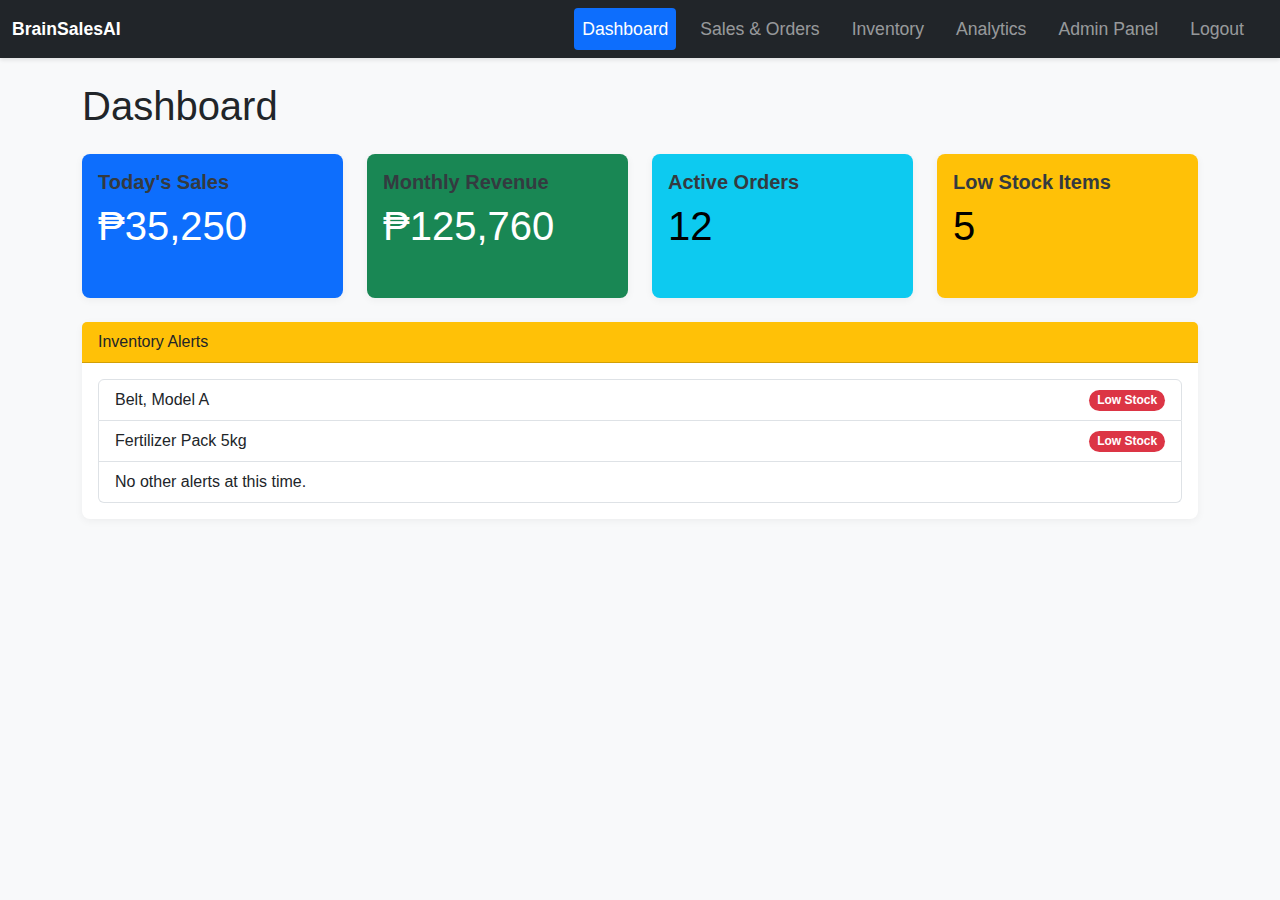
<file: index.html>
<!DOCTYPE html>
<html lang="en">
<head>
  <meta charset="UTF-8" />
  <meta name="viewport" content="width=device-width, initial-scale=1.0"/>
  <title>BrainSalesAI - Dashboard</title>
  <!-- Bootstrap CSS (CDN) -->
  <link 
    rel="stylesheet" 
    href="https://cdn.jsdelivr.net/npm/bootstrap@5.3.0/dist/css/bootstrap.min.css"
  />
  <link rel="stylesheet" href="style.css" />
 
</head>
<body>
  <!-- Navbar -->
  <nav class="navbar navbar-expand-lg navbar-dark bg-dark">
    <div class="container-fluid">
      <a class="navbar-brand" href="index.html">BrainSalesAI</a>
      <button 
        class="navbar-toggler" 
        type="button" 
        data-bs-toggle="collapse" 
        data-bs-target="#navbarNav"
        aria-controls="navbarNav" 
        aria-expanded="false" 
        aria-label="Toggle navigation"
      >
        <span class="navbar-toggler-icon"></span>
      </button>

      <div class="collapse navbar-collapse" id="navbarNav">
        <ul class="navbar-nav ms-auto">
          <li class="nav-item">
            <a class="nav-link active" aria-current="page" href="index.html">Dashboard</a>
          </li>
          <li class="nav-item">
            <a class="nav-link" href="sales_orders.html">Sales & Orders</a>
          </li>
          <li class="nav-item">
            <a class="nav-link" href="inventory.html">Inventory</a>
          </li>
          <li class="nav-item">
            <a class="nav-link" href="analytics.html">Analytics</a>
          </li>
          <li class="nav-item">
            <a class="nav-link" href="admin.html">Admin Panel</a>
          </li>
          <li class="nav-item">
            <a class="nav-link" href="login.html">Logout</a>
          </li>
        </ul>
      </div>
    </div>
  </nav>

  <!-- Main Content -->
  <div class="container my-4">
    <h1 class="mb-4">Dashboard</h1>
    <!-- Quick Metrics Row -->
    <div class="row mb-4">
      <div class="col-md-3">
        <div class="card text-bg-primary mb-3 h-100 d-flex flex-column">
          <div class="card-body d-flex flex-column">
            <h5 class="card-title">Today's Sales</h5>
            <p class="card-text display-6">₱35,250</p>
            <div class="mt-auto"></div> <!-- This pushes content to the bottom -->
          </div>
        </div>
      </div>
      <div class="col-md-3">
        <div class="card text-bg-success mb-3 h-100 d-flex flex-column">
          <div class="card-body d-flex flex-column">
            <h5 class="card-title">Monthly Revenue</h5>
            <p class="card-text display-6">₱125,760</p>
            <div class="mt-auto"></div>
          </div>
        </div>
      </div>
      <div class="col-md-3">
        <div class="card text-bg-info mb-3 h-100 d-flex flex-column">
          <div class="card-body d-flex flex-column">
            <h5 class="card-title">Active Orders</h5>
            <p class="card-text display-6">12</p>
            <div class="mt-auto"></div>
          </div>
        </div>
      </div>
      <div class="col-md-3">
        <div class="card text-bg-warning mb-3 h-100 d-flex flex-column">
          <div class="card-body d-flex flex-column">
            <h5 class="card-title">Low Stock Items</h5>
            <p class="card-text display-6">5</p>
            <div class="mt-auto"></div>
          </div>
        </div>
      </div>
    </div>
  
    <!-- Inventory Alerts Section -->
    <div class="card mb-4">
      <div class="card-header bg-warning">
        Inventory Alerts
      </div>
      <div class="card-body">
        <ul class="list-group">
          <li class="list-group-item d-flex justify-content-between align-items-center">
            Belt, Model A
            <span class="badge bg-danger rounded-pill">Low Stock</span>
          </li>
          <li class="list-group-item d-flex justify-content-between align-items-center">
            Fertilizer Pack 5kg
            <span class="badge bg-danger rounded-pill">Low Stock</span>
          </li>
          <li class="list-group-item">No other alerts at this time.</li>
        </ul>
      </div>
    </div>
  </div>

  <!-- Bootstrap JS Bundle (CDN) -->
  <script
    src="https://cdn.jsdelivr.net/npm/bootstrap@5.3.0/dist/js/bootstrap.bundle.min.js"
  ></script>
</body>
</html>
</file>
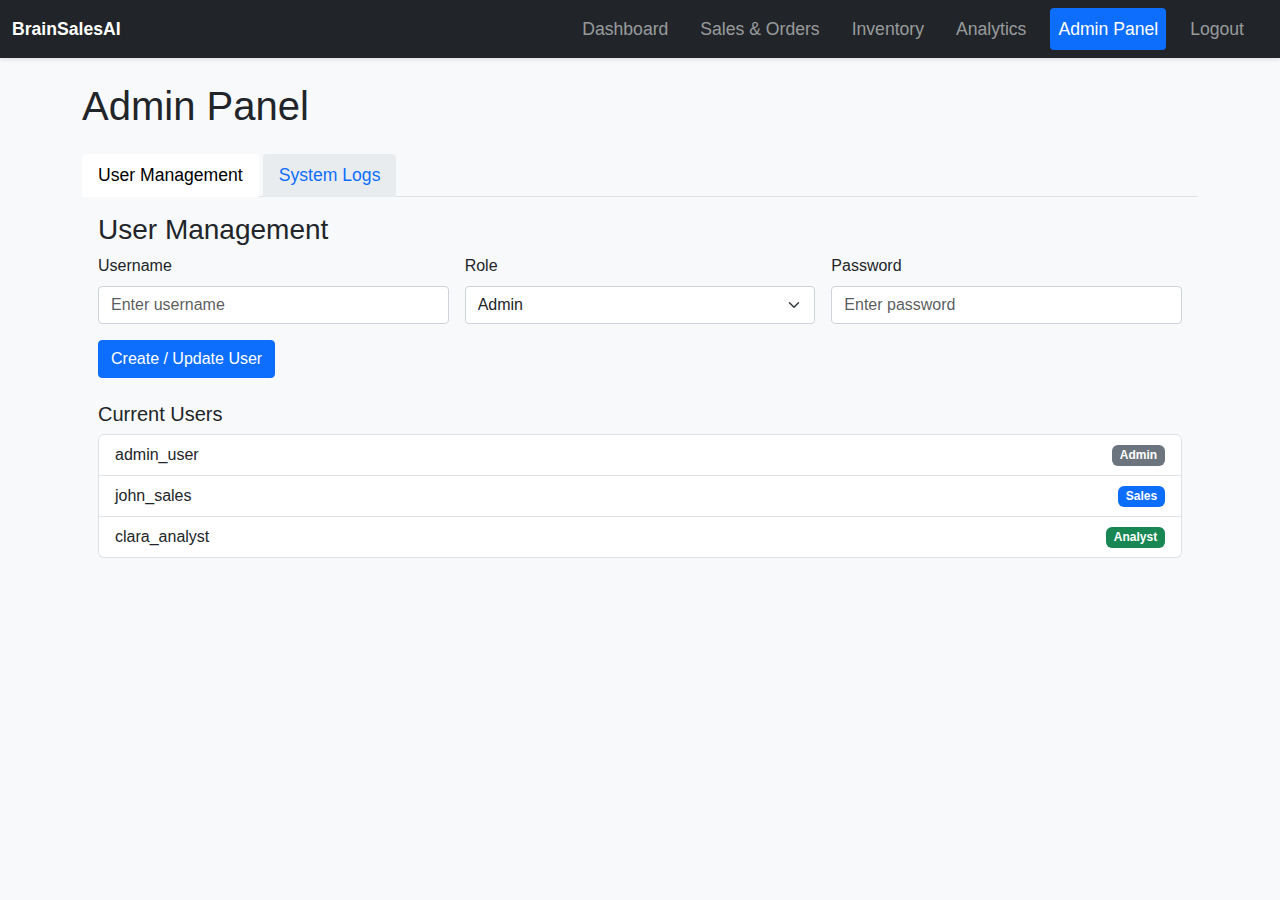
<file: admin.html>
<!DOCTYPE html>
<html lang="en">
<head>
  <meta charset="UTF-8"/>
  <meta name="viewport" content="width=device-width, initial-scale=1.0"/>
  <title>BrainSalesAI - Admin Panel</title>
  <!-- Bootstrap CSS -->
  <link 
    rel="stylesheet" 
    href="https://cdn.jsdelivr.net/npm/bootstrap@5.3.0/dist/css/bootstrap.min.css"
  />
  <link rel="stylesheet" href="style.css" />

</head>
<body>
  <!-- Navbar -->
  <nav class="navbar navbar-expand-lg navbar-dark bg-dark">
    <div class="container-fluid">
      <a class="navbar-brand" href="index.html">BrainSalesAI</a>
      <button 
        class="navbar-toggler"
        type="button"
        data-bs-toggle="collapse" 
        data-bs-target="#navbarNav"
        aria-controls="navbarNav" 
        aria-expanded="false" 
        aria-label="Toggle navigation"
      >
        <span class="navbar-toggler-icon"></span>
      </button>
      <div class="collapse navbar-collapse" id="navbarNav">
        <ul class="navbar-nav ms-auto">
          <li class="nav-item">
            <a class="nav-link" href="index.html">Dashboard</a>
          </li>
          <li class="nav-item">
            <a class="nav-link" href="sales_orders.html">Sales & Orders</a>
          </li>
          <li class="nav-item">
            <a class="nav-link" href="inventory.html">Inventory</a>
          </li>
          <li class="nav-item">
            <a class="nav-link" href="analytics.html">Analytics</a>
          </li>
          <li class="nav-item">
            <a class="nav-link active" aria-current="page" href="admin.html">Admin Panel</a>
          </li>
          <li class="nav-item">
            <a class="nav-link" href="login.html">Logout</a>
          </li>
        </ul>
      </div>
    </div>
  </nav>

  <!-- Main Content -->
  <div class="container my-4">
    <h1 class="mb-4">Admin Panel</h1>

    <!-- Tabs for Admin Sections -->
    <ul class="nav nav-tabs" id="adminTabs" role="tablist">
      <li class="nav-item" role="presentation">
        <button
          class="nav-link active"
          id="users-tab"
          data-bs-toggle="tab"
          data-bs-target="#users-tab-pane"
          type="button"
          role="tab"
          aria-controls="users-tab-pane"
          aria-selected="true"
        >
          User Management
        </button>
      </li>
      <li class="nav-item" role="presentation">
        <button
          class="nav-link"
          id="logs-tab"
          data-bs-toggle="tab"
          data-bs-target="#logs-tab-pane"
          type="button"
          role="tab"
          aria-controls="logs-tab-pane"
          aria-selected="false"
        >
          System Logs
        </button>
      </li>
    </ul>

    <div class="tab-content" id="adminTabsContent">
      <!-- User Management Pane -->
      <div
        class="tab-pane fade show active p-3"
        id="users-tab-pane"
        role="tabpanel"
        aria-labelledby="users-tab"
        tabindex="0"
      >
        <h3>User Management</h3>
        <form class="row g-3 mb-4">
          <div class="col-md-4">
            <label for="username" class="form-label">Username</label>
            <input 
              type="text" 
              class="form-control" 
              id="username" 
              placeholder="Enter username"
            />
          </div>
          <div class="col-md-4">
            <label for="role" class="form-label">Role</label>
            <select id="role" class="form-select">
              <option>Admin</option>
              <option>Sales</option>
              <option>Analyst</option>
              <option>Inventory Manager</option>
            </select>
          </div>
          <div class="col-md-4">
            <label for="password" class="form-label">Password</label>
            <input 
              type="password"
              class="form-control" 
              id="password" 
              placeholder="Enter password"
            />
          </div>
          <div class="col-12">
            <button class="btn btn-primary">Create / Update User</button>
          </div>
        </form>

        <h5>Current Users</h5>
        <ul class="list-group">
          <li class="list-group-item d-flex justify-content-between align-items-center">
            admin_user 
            <span class="badge bg-secondary">Admin</span>
          </li>
          <li class="list-group-item d-flex justify-content-between align-items-center">
            john_sales 
            <span class="badge bg-primary">Sales</span>
          </li>
          <li class="list-group-item d-flex justify-content-between align-items-center">
            clara_analyst
            <span class="badge bg-success">Analyst</span>
          </li>
        </ul>
      </div>

      <!-- System Logs Pane -->
      <div
        class="tab-pane fade p-3"
        id="logs-tab-pane"
        role="tabpanel"
        aria-labelledby="logs-tab"
        tabindex="0"
      >
        <h3>System Logs</h3>
        <p class="fst-italic">View system activity, errors, and user actions.</p>
        <div class="list-group">
          <div class="list-group-item">
            <strong>2025-01-15 10:35:21</strong> - John_Sales created a new order: #1002
          </div>
          <div class="list-group-item">
            <strong>2025-01-15 10:38:54</strong> - Clara_Analyst generated monthly report
          </div>
          <div class="list-group-item">
            <strong>2025-01-15 10:40:11</strong> - Admin_User updated user roles
          </div>
        </div>
      </div>
    </div>
  </div>

  <!-- Bootstrap JS Bundle -->
  <script
    src="https://cdn.jsdelivr.net/npm/bootstrap@5.3.0/dist/js/bootstrap.bundle.min.js"
  ></script>
</body>
</html>
</file>
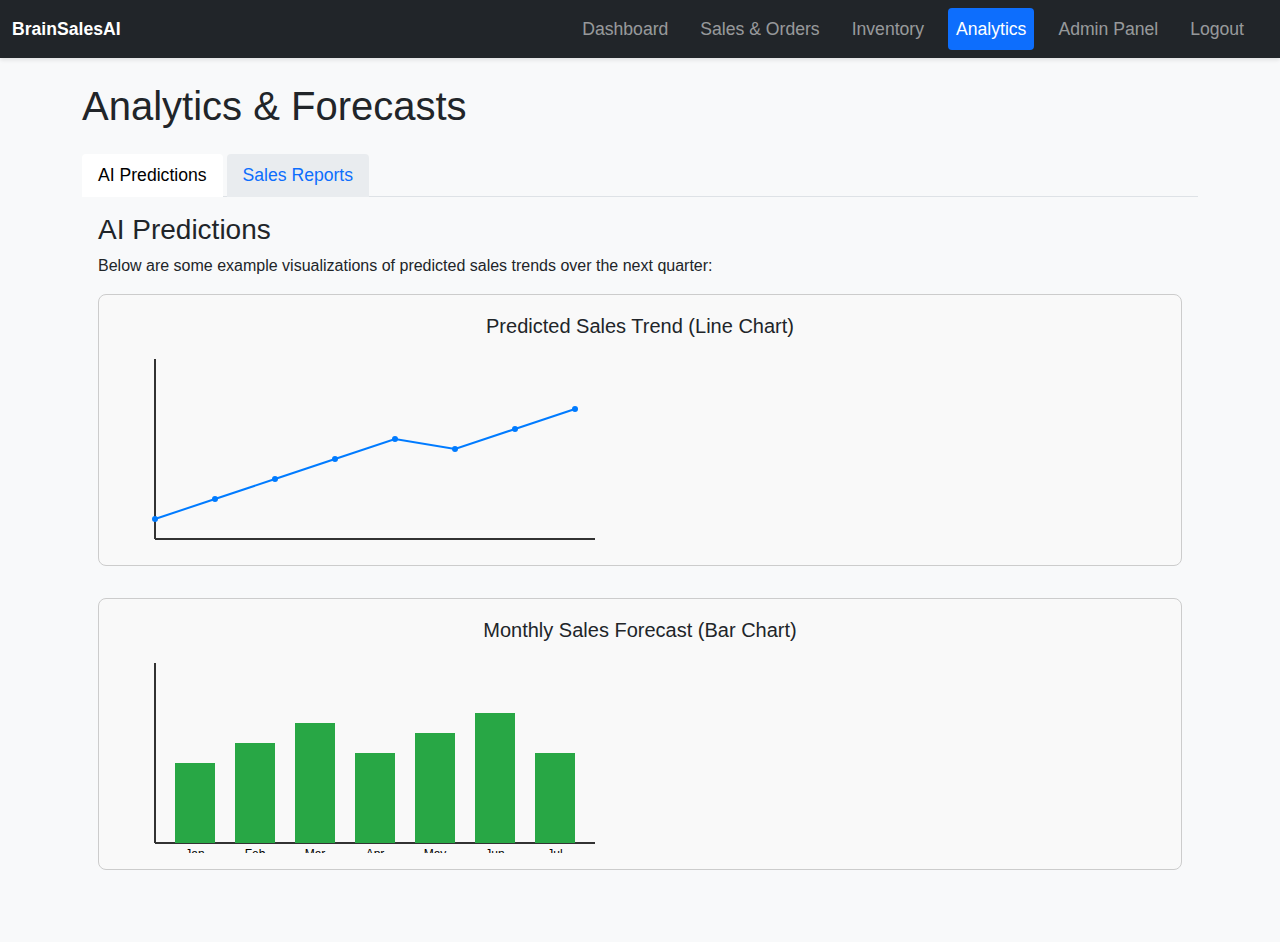
<file: analytics.html>
<!DOCTYPE html>
<html lang="en">
<head>
  <meta charset="UTF-8" />
  <meta name="viewport" content="width=device-width, initial-scale=1.0"/>
  <title>BrainSalesAI - Analytics & Forecasts</title>
  <!-- Bootstrap CSS -->
  <link
    rel="stylesheet"
    href="https://cdn.jsdelivr.net/npm/bootstrap@5.3.0/dist/css/bootstrap.min.css"
  />
  <style>
    /* Additional styling for fake charts */
    .chart-container {
      border: 1px solid #ccc;
      padding: 1rem;
      margin-bottom: 2rem;
      border-radius: 8px;
      background-color: #f9f9f9;
    }
    .chart-title {
      font-size: 1.25rem;
      margin-bottom: 0.5rem;
      text-align: center;
    }
  </style>
  <link rel="stylesheet" href="style.css" />


</head>
<body>
  <!-- Navbar -->
  <nav class="navbar navbar-expand-lg navbar-dark bg-dark">
    <div class="container-fluid">
      <a class="navbar-brand" href="index.html">BrainSalesAI</a>
      <button
        class="navbar-toggler"
        type="button"
        data-bs-toggle="collapse"
        data-bs-target="#navbarNav"
        aria-controls="navbarNav"
        aria-expanded="false"
        aria-label="Toggle navigation"
      >
        <span class="navbar-toggler-icon"></span>
      </button>
      <div class="collapse navbar-collapse" id="navbarNav">
        <ul class="navbar-nav ms-auto">
          <li class="nav-item">
            <a class="nav-link" href="index.html">Dashboard</a>
          </li>
          <li class="nav-item">
            <a class="nav-link" href="sales_orders.html">Sales & Orders</a>
          </li>
          <li class="nav-item">
            <a class="nav-link" href="inventory.html">Inventory</a>
          </li>
          <li class="nav-item">
            <a class="nav-link active" aria-current="page" href="analytics.html">Analytics</a>
          </li>
          <li class="nav-item">
            <a class="nav-link" href="admin.html">Admin Panel</a>
          </li>
          <li class="nav-item">
            <a class="nav-link" href="login.html">Logout</a>
          </li>
        </ul>
      </div>
    </div>
  </nav>

  <!-- Main Content -->
  <div class="container my-4">
    <h1 class="mb-4">Analytics & Forecasts</h1>

    <!-- Nav tabs for AI Predictions and Sales Reports -->
    <ul class="nav nav-tabs" id="analyticsTabs" role="tablist">
      <li class="nav-item" role="presentation">
        <button
          class="nav-link active"
          id="predictions-tab"
          data-bs-toggle="tab"
          data-bs-target="#predictions-tab-pane"
          type="button"
          role="tab"
          aria-controls="predictions-tab-pane"
          aria-selected="true"
        >
          AI Predictions
        </button>
      </li>
      <li class="nav-item" role="presentation">
        <button
          class="nav-link"
          id="reports-tab"
          data-bs-toggle="tab"
          data-bs-target="#reports-tab-pane"
          type="button"
          role="tab"
          aria-controls="reports-tab-pane"
          aria-selected="false"
        >
          Sales Reports
        </button>
      </li>
    </ul>

    <div class="tab-content" id="analyticsTabsContent">
      <!-- AI Predictions Pane with fake charts -->
      <div
        class="tab-pane fade show active p-3"
        id="predictions-tab-pane"
        role="tabpanel"
        aria-labelledby="predictions-tab"
        tabindex="0"
      >
        <h3>AI Predictions</h3>
        <p>
          Below are some example visualizations of predicted sales trends over the next quarter:
        </p>
        
        <!-- Fake Line Graph -->
        <div class="chart-container">
          <div class="chart-title">Predicted Sales Trend (Line Chart)</div>
          <svg width="100%" height="200">
            <!-- X and Y axes -->
            <line x1="40" y1="10" x2="40" y2="190" stroke="#333" stroke-width="2"/>
            <line x1="40" y1="190" x2="480" y2="190" stroke="#333" stroke-width="2"/>
            <!-- Sample data points line -->
            <polyline 
              fill="none" 
              stroke="#007bff" 
              stroke-width="2" 
              points="40,170 100,150 160,130 220,110 280,90 340,100 400,80 460,60"
            />
            <!-- Data points -->
            <circle cx="40" cy="170" r="3" fill="#007bff"/>
            <circle cx="100" cy="150" r="3" fill="#007bff"/>
            <circle cx="160" cy="130" r="3" fill="#007bff"/>
            <circle cx="220" cy="110" r="3" fill="#007bff"/>
            <circle cx="280" cy="90" r="3" fill="#007bff"/>
            <circle cx="340" cy="100" r="3" fill="#007bff"/>
            <circle cx="400" cy="80" r="3" fill="#007bff"/>
            <circle cx="460" cy="60" r="3" fill="#007bff"/>
          </svg>
        </div>

        <!-- Fake Bar Chart -->
        <div class="chart-container">
          <div class="chart-title">Monthly Sales Forecast (Bar Chart)</div>
          <svg width="100%" height="200">
            <!-- X and Y axes -->
            <line x1="40" y1="10" x2="40" y2="190" stroke="#333" stroke-width="2"/>
            <line x1="40" y1="190" x2="480" y2="190" stroke="#333" stroke-width="2"/>
            <!-- Bars for each month -->
            <rect x="60" y="110" width="40" height="80" fill="#28a745"/>
            <rect x="120" y="90" width="40" height="100" fill="#28a745"/>
            <rect x="180" y="70" width="40" height="120" fill="#28a745"/>
            <rect x="240" y="100" width="40" height="90" fill="#28a745"/>
            <rect x="300" y="80" width="40" height="110" fill="#28a745"/>
            <rect x="360" y="60" width="40" height="130" fill="#28a745"/>
            <rect x="420" y="100" width="40" height="90" fill="#28a745"/>
            <!-- Labels -->
            <text x="80" y="205" font-size="12" text-anchor="middle">Jan</text>
            <text x="140" y="205" font-size="12" text-anchor="middle">Feb</text>
            <text x="200" y="205" font-size="12" text-anchor="middle">Mar</text>
            <text x="260" y="205" font-size="12" text-anchor="middle">Apr</text>
            <text x="320" y="205" font-size="12" text-anchor="middle">May</text>
            <text x="380" y="205" font-size="12" text-anchor="middle">Jun</text>
            <text x="440" y="205" font-size="12" text-anchor="middle">Jul</text>
          </svg>
        </div>
      </div>

      <!-- Sales Reports Pane -->
      <div
        class="tab-pane fade p-3"
        id="reports-tab-pane"
        role="tabpanel"
        aria-labelledby="reports-tab"
        tabindex="0"
      >
        <h3>Sales Reports</h3>
        <p>Generate and download comprehensive sales data.</p>
        <button class="btn btn-primary mb-3">Generate Monthly Report</button>
        <button class="btn btn-secondary mb-3">Download Excel</button>

        <div class="table-responsive">
          <table class="table table-striped">
            <thead>
              <tr>
                <th>Month</th>
                <th>Revenue</th>
                <th>Units Sold</th>
                <th>Best Seller</th>
              </tr>
            </thead>
            <tbody>
              <tr>
                <td>January</td>
                <td>₱120,000</td>
                <td>63</td>
                <td>Mower Model X</td>
              </tr>
              <tr>
                <td>February</td>
                <td>₱115,400</td>
                <td>72</td>
                <td>Fertilizer 5kg</td>
              </tr>
              <tr>
                <td>March</td>
                <td>₱96,800</td>
                <td>51</td>
                <td>Belts - Size M</td>
              </tr>
            </tbody>
          </table>
        </div>
      </div>
    </div>
  </div>

  <!-- Bootstrap JS Bundle -->
  <script
    src="https://cdn.jsdelivr.net/npm/bootstrap@5.3.0/dist/js/bootstrap.bundle.min.js"
  ></script>
</body>
</html>
</file>
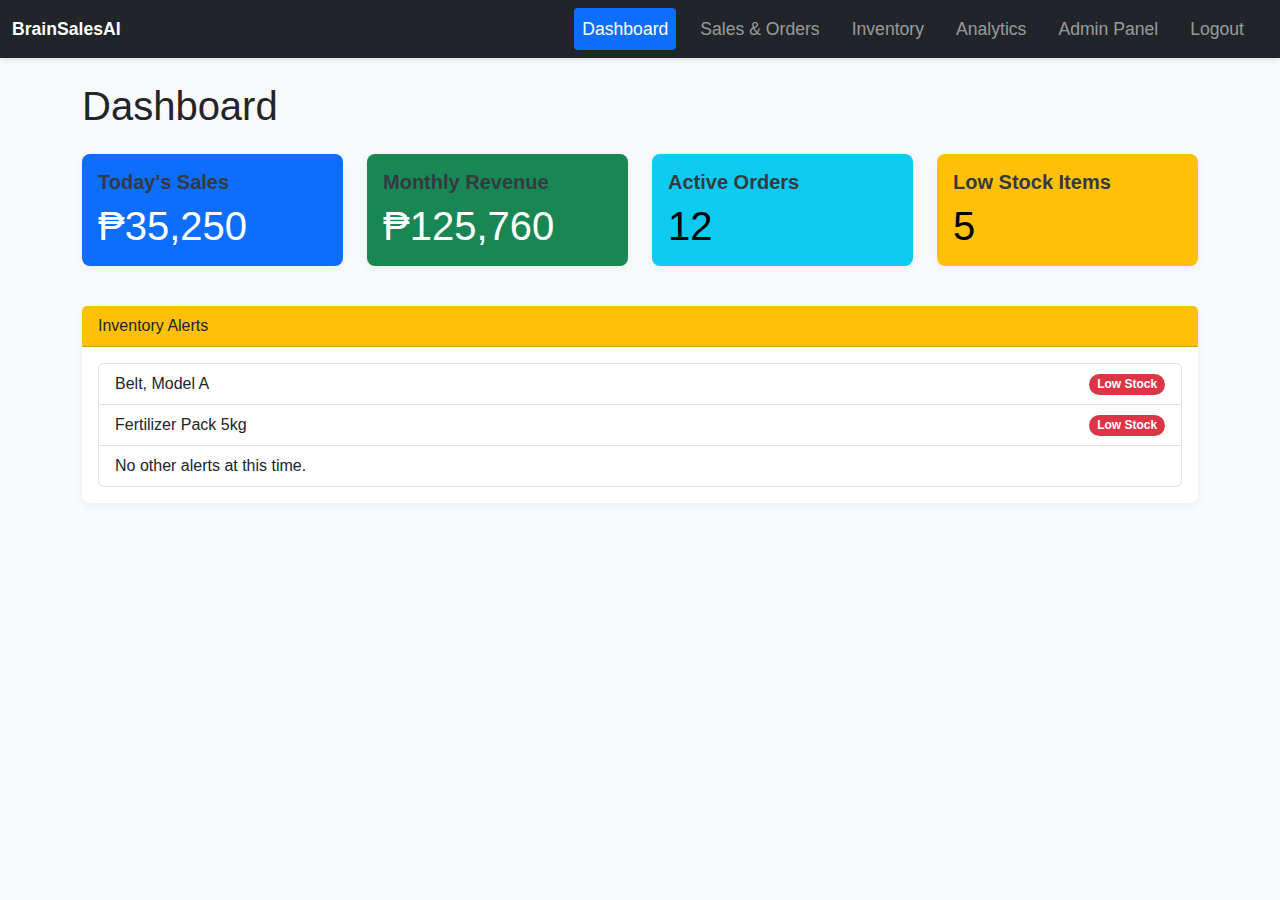
<file: dashboard.html>
<!DOCTYPE html>
<html lang="en">
<head>
  <meta charset="UTF-8" />
  <meta name="viewport" content="width=device-width, initial-scale=1.0"/>
  <title>BrainSalesAI - Dashboard</title>
  <!-- Bootstrap CSS (CDN) -->
  <link 
    rel="stylesheet" 
    href="https://cdn.jsdelivr.net/npm/bootstrap@5.3.0/dist/css/bootstrap.min.css"
  />
  <link rel="stylesheet" href="style.css" />

</head>
<body>
  <!-- Navbar -->
  <nav class="navbar navbar-expand-lg navbar-dark bg-dark">
    <div class="container-fluid">
      <a class="navbar-brand" href="dashboard.html">BrainSalesAI</a>
      <button 
        class="navbar-toggler" 
        type="button" 
        data-bs-toggle="collapse" 
        data-bs-target="#navbarNav"
        aria-controls="navbarNav" 
        aria-expanded="false" 
        aria-label="Toggle navigation"
      >
        <span class="navbar-toggler-icon"></span>
      </button>

      <div class="collapse navbar-collapse" id="navbarNav">
        <ul class="navbar-nav ms-auto">
          <li class="nav-item">
            <a class="nav-link active" aria-current="page" href="dashboard.html">Dashboard</a>
          </li>
          <li class="nav-item">
            <a class="nav-link" href="sales_orders.html">Sales & Orders</a>
          </li>
          <li class="nav-item">
            <a class="nav-link" href="inventory.html">Inventory</a>
          </li>
          <li class="nav-item">
            <a class="nav-link" href="analytics.html">Analytics</a>
          </li>
          <li class="nav-item">
            <a class="nav-link" href="admin.html">Admin Panel</a>
          </li>
          <li class="nav-item">
            <a class="nav-link" href="login.html">Logout</a>
          </li>
        </ul>
      </div>
    </div>
  </nav>

  <!-- Main Content -->
  <div class="container my-4">
    <h1 class="mb-4">Dashboard</h1>
    <!-- Quick Metrics Row -->
    <div class="row mb-4">
      <div class="col-md-3">
        <div class="card text-bg-primary mb-3">
          <div class="card-body">
            <h5 class="card-title">Today's Sales</h5>
            <p class="card-text display-6">₱35,250</p>
          </div>
        </div>
      </div>
      <div class="col-md-3">
        <div class="card text-bg-success mb-3">
          <div class="card-body">
            <h5 class="card-title">Monthly Revenue</h5>
            <p class="card-text display-6">₱125,760</p>
          </div>
        </div>
      </div>
      <div class="col-md-3">
        <div class="card text-bg-info mb-3">
          <div class="card-body">
            <h5 class="card-title">Active Orders</h5>
            <p class="card-text display-6">12</p>
          </div>
        </div>
      </div>
      <div class="col-md-3">
        <div class="card text-bg-warning mb-3">
          <div class="card-body">
            <h5 class="card-title">Low Stock Items</h5>
            <p class="card-text display-6">5</p>
          </div>
        </div>
      </div>
    </div>

    <!-- Inventory Alerts Section -->
    <div class="card mb-4">
      <div class="card-header bg-warning">
        Inventory Alerts
      </div>
      <div class="card-body">
        <ul class="list-group">
          <li class="list-group-item d-flex justify-content-between align-items-center">
            Belt, Model A
            <span class="badge bg-danger rounded-pill">Low Stock</span>
          </li>
          <li class="list-group-item d-flex justify-content-between align-items-center">
            Fertilizer Pack 5kg
            <span class="badge bg-danger rounded-pill">Low Stock</span>
          </li>
          <li class="list-group-item">No other alerts at this time.</li>
        </ul>
      </div>
    </div>
  </div>

  <!-- Bootstrap JS Bundle (CDN) -->
  <script
    src="https://cdn.jsdelivr.net/npm/bootstrap@5.3.0/dist/js/bootstrap.bundle.min.js"
  ></script>
</body>
</html>
</file>
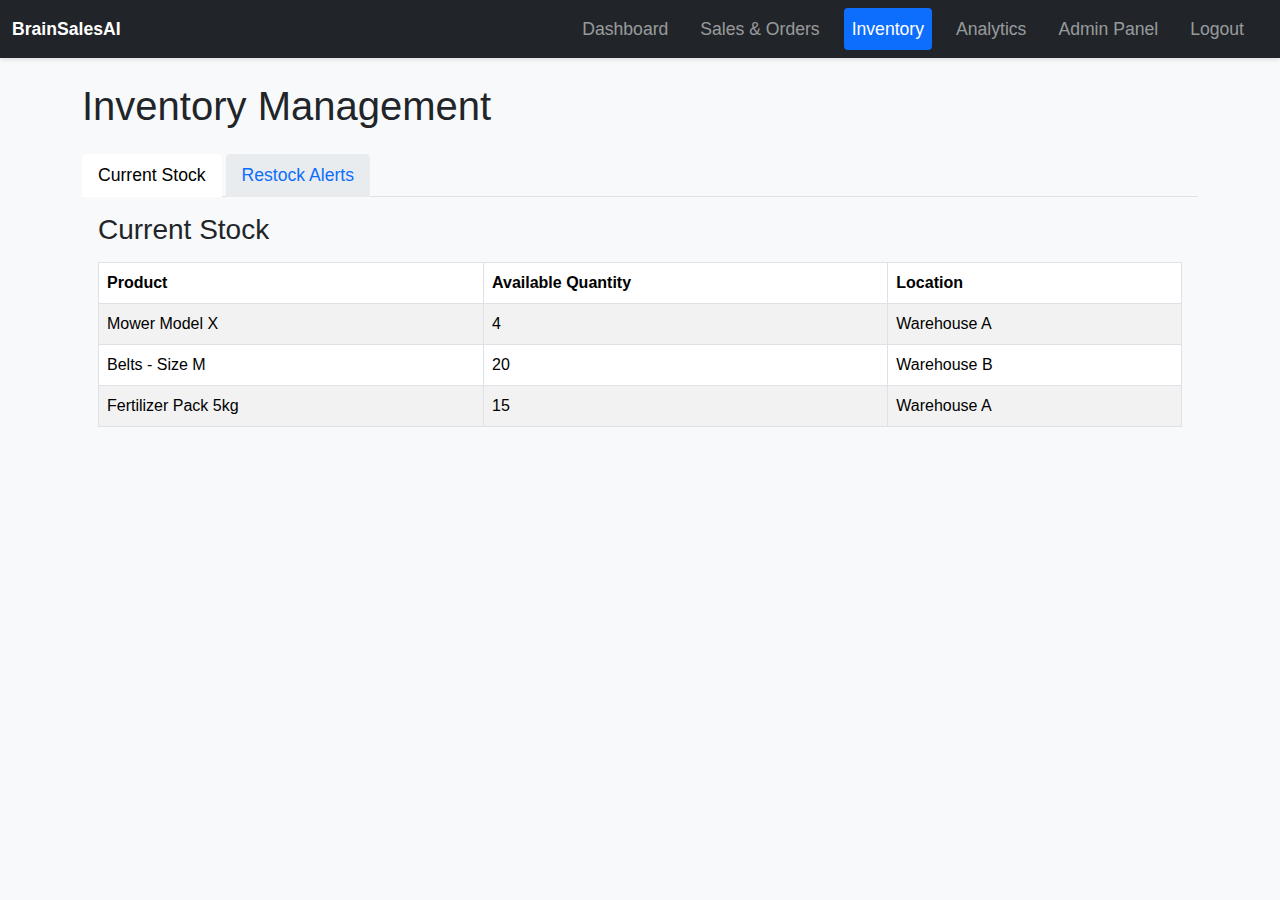
<file: inventory.html>
<!DOCTYPE html>
<html lang="en">
<head>
  <meta charset="UTF-8">
  <meta name="viewport" content="width=device-width, initial-scale=1.0">
  <title>BrainSalesAI - Inventory Management</title>
  <!-- Bootstrap CSS -->
  <link 
    rel="stylesheet" 
    href="https://cdn.jsdelivr.net/npm/bootstrap@5.3.0/dist/css/bootstrap.min.css"
  />
  <link rel="stylesheet" href="style.css" />

</head>
<body>
  <!-- Navbar -->
  <nav class="navbar navbar-expand-lg navbar-dark bg-dark">
    <div class="container-fluid">
      <a class="navbar-brand" href="index.html">BrainSalesAI</a>
      <button
        class="navbar-toggler"
        type="button"
        data-bs-toggle="collapse" 
        data-bs-target="#navbarNav"
        aria-controls="navbarNav"
        aria-expanded="false"
        aria-label="Toggle navigation"
      >
        <span class="navbar-toggler-icon"></span>
      </button>
      <div class="collapse navbar-collapse" id="navbarNav">
        <ul class="navbar-nav ms-auto">
          <li class="nav-item">
            <a class="nav-link" href="index.html">Dashboard</a>
          </li>
          <li class="nav-item">
            <a class="nav-link" href="sales_orders.html">Sales & Orders</a>
          </li>
          <li class="nav-item">
            <a class="nav-link active" aria-current="page" href="inventory.html">Inventory</a>
          </li>
          <li class="nav-item">
            <a class="nav-link" href="analytics.html">Analytics</a>
          </li>
          <li class="nav-item">
            <a class="nav-link" href="admin.html">Admin Panel</a>
          </li>
          <li class="nav-item">
            <a class="nav-link" href="login.html">Logout</a>
          </li>
        </ul>
      </div>
    </div>
  </nav>

  <!-- Main Content -->
  <div class="container my-4">
    <h1 class="mb-4">Inventory Management</h1>

    <!-- Tabs for Inventory Subsections -->
    <ul class="nav nav-tabs" id="inventoryTabs" role="tablist">
      <li class="nav-item" role="presentation">
        <button
          class="nav-link active"
          id="currentstock-tab"
          data-bs-toggle="tab"
          data-bs-target="#currentstock-tab-pane"
          type="button"
          role="tab"
          aria-controls="currentstock-tab-pane"
          aria-selected="true"
        >
          Current Stock
        </button>
      </li>
      <li class="nav-item" role="presentation">
        <button
          class="nav-link"
          id="restock-tab"
          data-bs-toggle="tab"
          data-bs-target="#restock-tab-pane"
          type="button"
          role="tab"
          aria-controls="restock-tab-pane"
          aria-selected="false"
        >
          Restock Alerts
        </button>
      </li>
    </ul>

    <div class="tab-content" id="inventoryTabsContent">
      <!-- Current Stock -->
      <div
        class="tab-pane fade show active p-3"
        id="currentstock-tab-pane"
        role="tabpanel"
        aria-labelledby="currentstock-tab"
        tabindex="0"
      >
        <h3>Current Stock</h3>
        <table class="table table-bordered table-striped mt-3">
          <thead>
            <tr>
              <th>Product</th>
              <th>Available Quantity</th>
              <th>Location</th>
            </tr>
          </thead>
          <tbody>
            <tr>
              <td>Mower Model X</td>
              <td>4</td>
              <td>Warehouse A</td>
            </tr>
            <tr>
              <td>Belts - Size M</td>
              <td>20</td>
              <td>Warehouse B</td>
            </tr>
            <tr>
              <td>Fertilizer Pack 5kg</td>
              <td>15</td>
              <td>Warehouse A</td>
            </tr>
          </tbody>
        </table>
      </div>

      <!-- Restock Alerts -->
      <div
        class="tab-pane fade p-3"
        id="restock-tab-pane"
        role="tabpanel"
        aria-labelledby="restock-tab"
        tabindex="0"
      >
        <h3>Restock Alerts</h3>
        <div class="alert alert-warning mt-3">
          <strong>Low Stock Warning:</strong> Belts - Size M (20 remaining)
        </div>
        <div class="alert alert-danger mt-3">
          <strong>Critical Stock Warning:</strong> Grinding Compound 2kg (Only 2 left)
        </div>
        <p>
          <em>Consider generating a purchase order or re-stock request for these items.</em>
        </p>
      </div>
    </div>
  </div>

  <!-- Bootstrap JS Bundle -->
  <script
    src="https://cdn.jsdelivr.net/npm/bootstrap@5.3.0/dist/js/bootstrap.bundle.min.js"
  ></script>
</body>
</html>
</file>
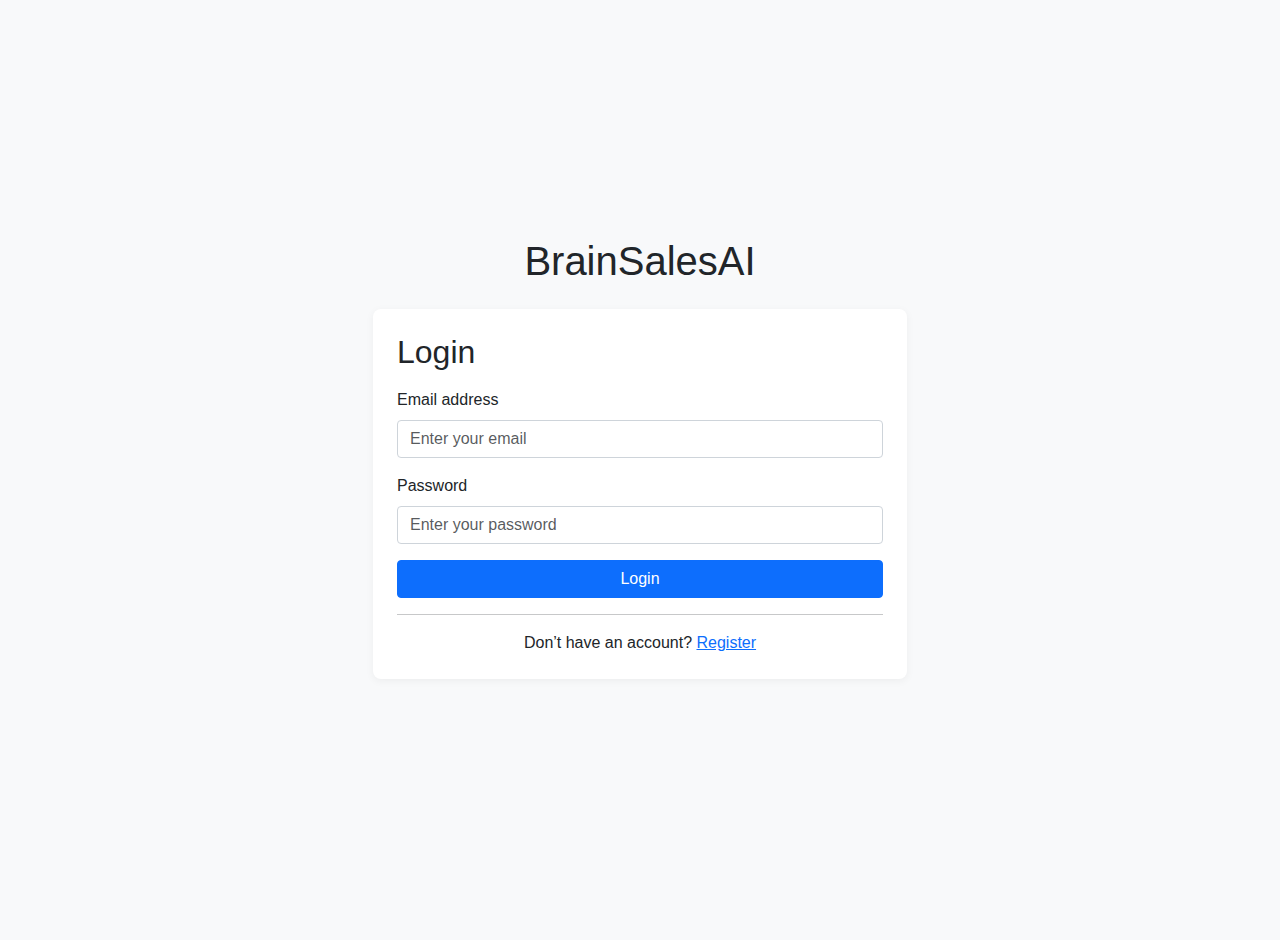
<file: login.html>
<!DOCTYPE html>
<html lang="en">
<head>
  <meta charset="UTF-8" />
  <meta name="viewport" content="width=device-width, initial-scale=1.0" />
  <title>BrainSalesAI - Login</title>
  <!-- Bootstrap CSS (CDN) -->
  <link
    rel="stylesheet"
    href="https://cdn.jsdelivr.net/npm/bootstrap@5.3.0/dist/css/bootstrap.min.css"
  />
  <link rel="stylesheet" href="style.css" />

</head>
<body>
  <div class="container vh-100 d-flex justify-content-center align-items-center">
    <div class="row w-100">
      <div class="col-12 col-md-6 offset-md-3">
        <h1 class="mb-4 text-center">BrainSalesAI</h1>
        <div class="card p-4">
          <h2 class="mb-3">Login</h2>
          <form action="index.html">
            <div class="mb-3">
              <label for="email" class="form-label">Email address</label>
              <input
                type="email"
                class="form-control"
                id="email"
                placeholder="Enter your email"
              />
            </div>
            <div class="mb-3">
              <label for="password" class="form-label">Password</label>
              <input
                type="password"
                class="form-control"
                id="password"
                placeholder="Enter your password"
              />
            </div>
            <button type="submit" class="btn btn-primary w-100">Login</button>
          </form>
          <hr />
          <p class="text-center mb-0">
            Don’t have an account? 
            <a href="#" onclick="alert('Registration form here');">Register</a>
          </p>
        </div>
      </div>
    </div>
  </div>

  <!-- Bootstrap JS Bundle (CDN) -->
  <script
    src="https://cdn.jsdelivr.net/npm/bootstrap@5.3.0/dist/js/bootstrap.bundle.min.js"
  ></script>
</body>
</html>
</file>
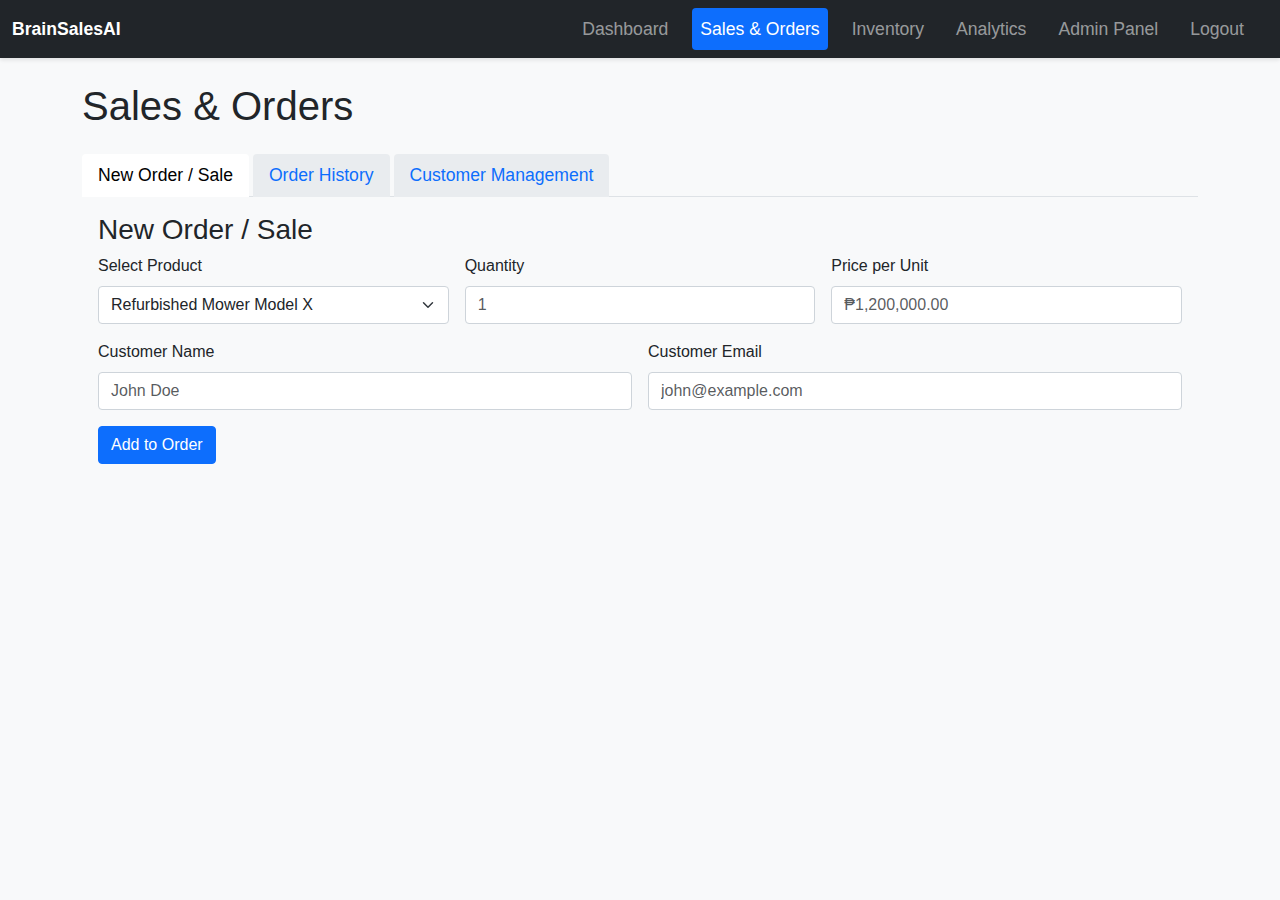
<file: sales_orders.html>
<!DOCTYPE html>
<html lang="en">
<head>
  <meta charset="UTF-8" />
  <meta name="viewport" content="width=device-width, initial-scale=1.0"/>
  <title>BrainSalesAI - Sales & Orders</title>
  <!-- Bootstrap CSS -->
  <link 
    rel="stylesheet" 
    href="https://cdn.jsdelivr.net/npm/bootstrap@5.3.0/dist/css/bootstrap.min.css"
  />
  <link rel="stylesheet" href="style.css" />

</head>
<body>
  <!-- Navbar -->
  <nav class="navbar navbar-expand-lg navbar-dark bg-dark">
    <div class="container-fluid">
      <a class="navbar-brand" href="index.html">BrainSalesAI</a>
      <button 
        class="navbar-toggler" 
        type="button" 
        data-bs-toggle="collapse"
        data-bs-target="#navbarNav"
        aria-controls="navbarNav" 
        aria-expanded="false" 
        aria-label="Toggle navigation"
      >
        <span class="navbar-toggler-icon"></span>
      </button>
      <div class="collapse navbar-collapse" id="navbarNav">
        <ul class="navbar-nav ms-auto">
          <li class="nav-item">
            <a class="nav-link" href="index.html">Dashboard</a>
          </li>
          <li class="nav-item">
            <a class="nav-link active" aria-current="page" href="sales_orders.html">Sales & Orders</a>
          </li>
          <li class="nav-item">
            <a class="nav-link" href="inventory.html">Inventory</a>
          </li>
          <li class="nav-item">
            <a class="nav-link" href="analytics.html">Analytics</a>
          </li>
          <li class="nav-item">
            <a class="nav-link" href="admin.html">Admin Panel</a>
          </li>
          <li class="nav-item">
            <a class="nav-link" href="login.html">Logout</a>
          </li>
        </ul>
      </div>
    </div>
  </nav>

  <!-- Main Content -->
  <div class="container my-4">
    <h1 class="mb-4">Sales & Orders</h1>

    <!-- Tabs for subsections -->
    <ul class="nav nav-tabs" id="salesTabs" role="tablist">
      <li class="nav-item" role="presentation">
        <button 
          class="nav-link active" 
          id="neworder-tab" 
          data-bs-toggle="tab" 
          data-bs-target="#neworder-tab-pane" 
          type="button" 
          role="tab" 
          aria-controls="neworder-tab-pane" 
          aria-selected="true"
        >
          New Order / Sale
        </button>
      </li>
      <li class="nav-item" role="presentation">
        <button 
          class="nav-link" 
          id="orderhistory-tab" 
          data-bs-toggle="tab" 
          data-bs-target="#orderhistory-tab-pane" 
          type="button" 
          role="tab" 
          aria-controls="orderhistory-tab-pane" 
          aria-selected="false"
        >
          Order History
        </button>
      </li>
      <li class="nav-item" role="presentation">
        <button 
          class="nav-link" 
          id="customers-tab" 
          data-bs-toggle="tab"
          data-bs-target="#customers-tab-pane" 
          type="button"
          role="tab" 
          aria-controls="customers-tab-pane"
          aria-selected="false"
        >
          Customer Management
        </button>
      </li>
    </ul>

    <div class="tab-content" id="salesTabsContent">
      <!-- New Order / Sale Pane -->
      <div 
        class="tab-pane fade show active p-3" 
        id="neworder-tab-pane"
        role="tabpanel" 
        aria-labelledby="neworder-tab" 
        tabindex="0"
      >
        <h3>New Order / Sale</h3>
        <form class="row g-3">
          <div class="col-md-4">
            <label for="productSelect" class="form-label">Select Product</label>
            <select id="productSelect" class="form-select">
              <option>Refurbished Mower Model X</option>
              <option>Belts - Size M</option>
              <option>Grinding Compound 2kg</option>
              <option>Fertilizer Pack 5kg</option>
            </select>
          </div>
          <div class="col-md-4">
            <label for="quantity" class="form-label">Quantity</label>
            <input 
              type="number" 
              class="form-control" 
              id="quantity" 
              placeholder="1"
            />
          </div>
          <div class="col-md-4">
            <label for="price" class="form-label">Price per Unit</label>
            <input 
              type="text" 
              class="form-control" 
              id="price" 
              placeholder="₱1,200,000.00"
            />
          </div>
          <div class="col-md-6">
            <label for="customerName" class="form-label">Customer Name</label>
            <input
              type="text"
              class="form-control"
              id="customerName"
              placeholder="John Doe"
            />
          </div>
          <div class="col-md-6">
            <label for="customerEmail" class="form-label">Customer Email</label>
            <input
              type="email"
              class="form-control"
              id="customerEmail"
              placeholder="john@example.com"
            />
          </div>
          <div class="col-12">
            <button type="submit" class="btn btn-primary">Add to Order</button>
          </div>
        </form>
      </div>

      <!-- Order History Pane -->
      <div 
        class="tab-pane fade p-3" 
        id="orderhistory-tab-pane" 
        role="tabpanel" 
        aria-labelledby="orderhistory-tab" 
        tabindex="0"
      >
        <h3>Order History</h3>
        <div class="table-responsive mt-3">
          <table class="table table-bordered">
            <thead>
              <tr>
                <th>Order #</th>
                <th>Product</th>
                <th>Quantity</th>
                <th>Total Amount</th>
                <th>Date</th>
              </tr>
            </thead>
            <tbody>
              <tr>
                <td>1001</td>
                <td>Refurbished Mower Model X</td>
                <td>1</td>
                <td>₱80,000.00</td>
                <td>2025-01-14</td>
              </tr>
              <tr>
                <td>1002</td>
                <td>Belts - Size M</td>
                <td>5</td>
                <td>₱1,000.00</td>
                <td>2025-01-15</td>
              </tr>
              <tr>
                <td>1003</td>
                <td>Fertilizer Pack 5kg</td>
                <td>2</td>
                <td>₱5,000.00</td>
                <td>2025-01-15</td>
              </tr>
            </tbody>
          </table>
        </div>
      </div>

      <!-- Customer Management Pane -->
      <div 
        class="tab-pane fade p-3" 
        id="customers-tab-pane"
        role="tabpanel" 
        aria-labelledby="customers-tab"
        tabindex="0"
      >
        <h3>Customer Management</h3>
        <p>Use this section to add or update customer information.</p>
        <form class="row g-3">
          <div class="col-md-4">
            <label for="custName" class="form-label">Name</label>
            <input 
              type="text" 
              class="form-control"
              id="custName" 
              placeholder="Jane Smith"
            />
          </div>
          <div class="col-md-4">
            <label for="custEmail" class="form-label">Email</label>
            <input 
              type="email" 
              class="form-control" 
              id="custEmail" 
              placeholder="jane@example.com"
            />
          </div>
          <div class="col-md-4">
            <label for="custPhone" class="form-label">Phone</label>
            <input 
              type="tel" 
              class="form-control" 
              id="custPhone" 
              placeholder="+639 xx xxx xxxx  "
            />
          </div>
          <div class="col-12">
            <button class="btn btn-success" type="submit">Add / Update Customer</button>
          </div>
        </form>
      </div>
    </div>
  </div>

  <!-- Bootstrap JS Bundle -->
  <script
    src="https://cdn.jsdelivr.net/npm/bootstrap@5.3.0/dist/js/bootstrap.bundle.min.js"
  ></script>
</body>
</html>
</file>
<file: style.css>
/* custom.css */

/* Base Styles */
body {
    font-family: 'Roboto', sans-serif;
    background-color: #f8f9fa;
    color: #212529;
    margin: 0;
    padding: 0;
  }
  
  /* Navbar Styles */
  .navbar {
    box-shadow: 0 2px 4px rgba(0, 0, 0, 0.1);
  }
  .navbar-brand, .nav-link {
    font-size: 1.1rem;
  }
  .navbar-brand {
    font-weight: 600;
  }
  .navbar-nav .nav-link {
    margin-right: 1rem;
    padding: 0.5rem 0.75rem;
    border-radius: 0.25rem;
    transition: background-color 0.3s ease;
  }
  .navbar-nav .nav-link:hover,
  .navbar-nav .nav-link.active {
    background-color: #0d6efd;
    color: #fff !important;
  }
  
  /* Form Elements */
  .form-label {
    font-weight: 500;
  }
  .form-control, 
  .form-select {
    border-radius: 0.25rem;
    border: 1px solid #ced4da;
  }
  .form-control:focus,
  .form-select:focus {
    border-color: #0d6efd;
    box-shadow: 0 0 0 0.2rem rgba(13, 110, 253, 0.25);
  }
  
  /* Card Components */
  .card {
    border: none;
    border-radius: 0.5rem;
    box-shadow: 0 2px 8px rgba(0, 0, 0, 0.05);
    margin-bottom: 1.5rem;
  }
  .card-title {
    font-weight: 600;
    color: #343a40;
  }
  
  /* Button Styles */
  .btn-primary {
    background-color: #0d6efd;
    border-color: #0d6efd;
    border-radius: 0.25rem;
    font-weight: 500;
  }
  .btn-primary:hover,
  .btn-primary:focus {
    background-color: #0b5ed7;
    border-color: #0a58ca;
  }
  
  /* Table Styles */
  .table {
    background-color: #fff;
    border-radius: 0.25rem;
  }
  .table th, .table td {
    vertical-align: middle;
  }
  
  /* Tabs and Nav-Pills */
  .nav-tabs .nav-link {
    border: none;
    background-color: #e9ecef;
    margin-right: 0.25rem;
    border-radius: 0.25rem 0.25rem 0 0;
    font-weight: 500;
    transition: background-color 0.3s ease;
  }
  .nav-tabs .nav-link.active {
    background-color: #fff;
    border-color: #dee2e6 #dee2e6 #fff;
  }
  
  /* Utility Spacing Classes */
  .container {
    margin-top: 20px;
    margin-bottom: 20px;
  }
  
  /* Footer (Optional) */
  .footer {
    text-align: center;
    padding: 1rem;
    background-color: #343a40;
    color: #fff;
    position: fixed;
    bottom: 0;
    width: 100%;
  }
</file>
